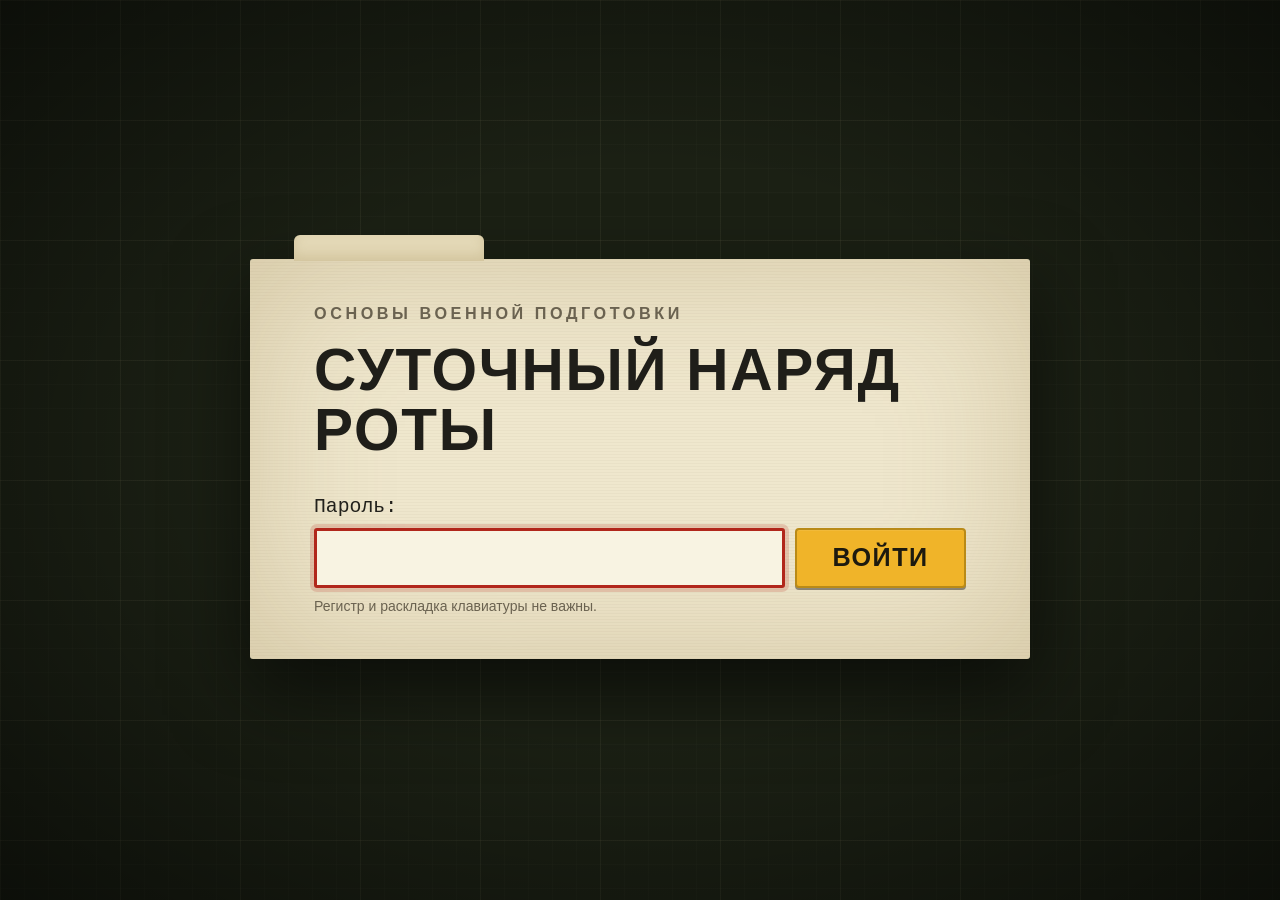
<file: index.html>
<!doctype html>
<html lang="ru">
<head>
  <meta charset="utf-8">
  <meta name="viewport" content="width=device-width, initial-scale=1">
  <title>Суточный наряд роты</title>
  <link rel="icon" href="data:image/svg+xml,%3Csvg xmlns='http://www.w3.org/2000/svg' viewBox='0 0 64 64'%3E%3Crect width='64' height='64' rx='8' fill='%232f3822'/%3E%3Crect x='12' y='16' width='40' height='14' rx='2' fill='%23c0392b'/%3E%3Crect x='12' y='36' width='40' height='6' rx='2' fill='%23f0b429'/%3E%3Crect x='12' y='46' width='40' height='6' rx='2' fill='%23f0b429'/%3E%3C/svg%3E">
  <link rel="stylesheet" href="css/style.css">
</head>
<body>
  <div id="app"></div>
  <div id="toast" class="toast" hidden></div>
  <noscript>Для игры нужен включённый JavaScript.</noscript>
  <script src="js/data.js"></script>
  <script src="js/sound.js"></script>
  <script src="js/app.js"></script>
</body>
</html>
</file>
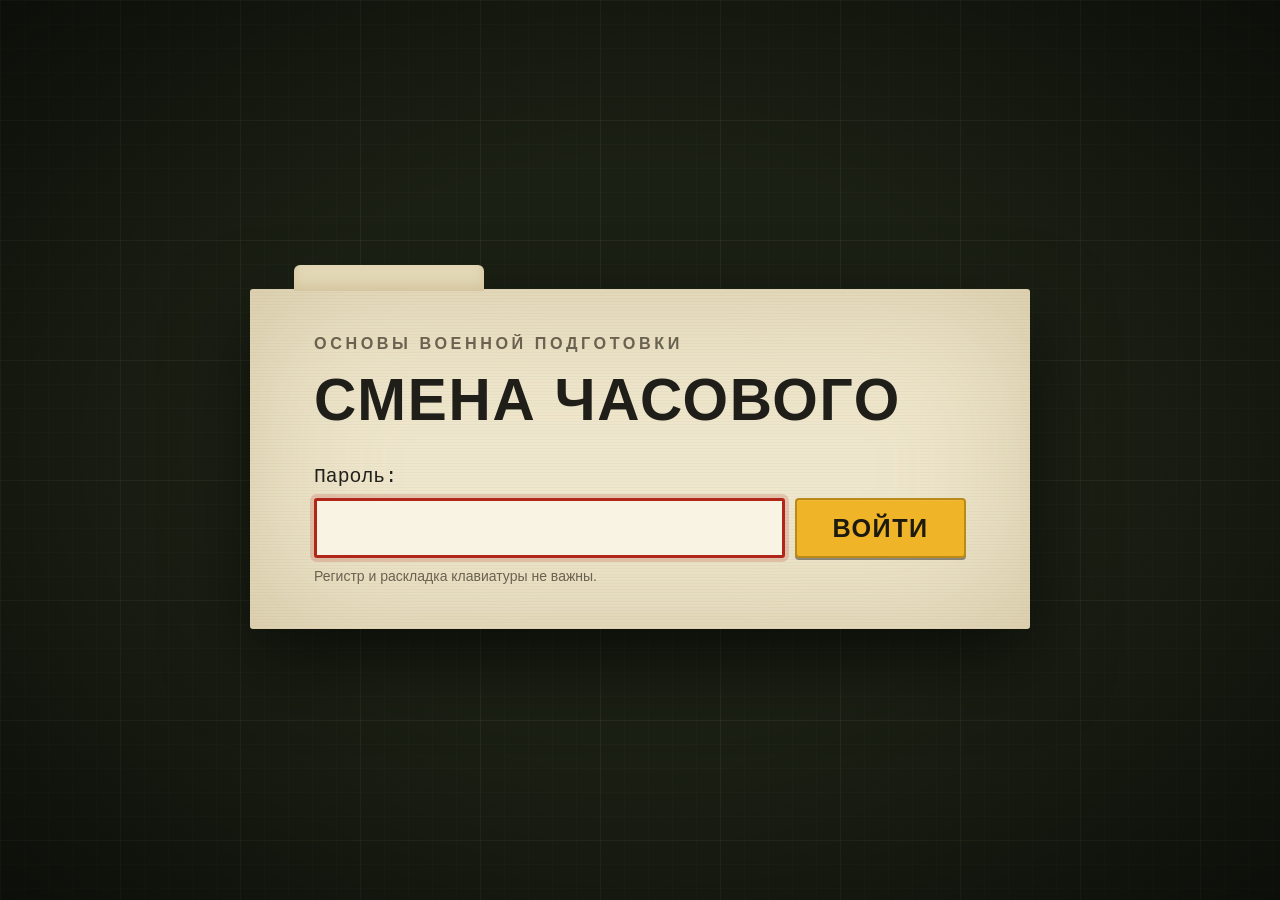
<file: karaul/index.html>
<!doctype html>
<html lang="ru">
<head>
  <meta charset="utf-8">
  <meta name="viewport" content="width=device-width, initial-scale=1">
  <title>Смена часового</title>
  <link rel="icon" href="data:image/svg+xml,%3Csvg xmlns='http://www.w3.org/2000/svg' viewBox='0 0 64 64'%3E%3Crect width='64' height='64' rx='8' fill='%232f3822'/%3E%3Cpath d='M20 52V22l12-10 12 10v30z' fill='%23f0b429'/%3E%3Crect x='14' y='50' width='36' height='6' rx='2' fill='%23c0392b'/%3E%3C/svg%3E">
  <link rel="stylesheet" href="../css/style.css">
</head>
<body>
  <div id="app"></div>
  <div id="toast" class="toast" hidden></div>
  <noscript>Для игры нужен включённый JavaScript.</noscript>
  <script src="data.js"></script>
  <script src="../js/sound.js"></script>
  <script src="../js/app.js"></script>
</body>
</html>
</file>
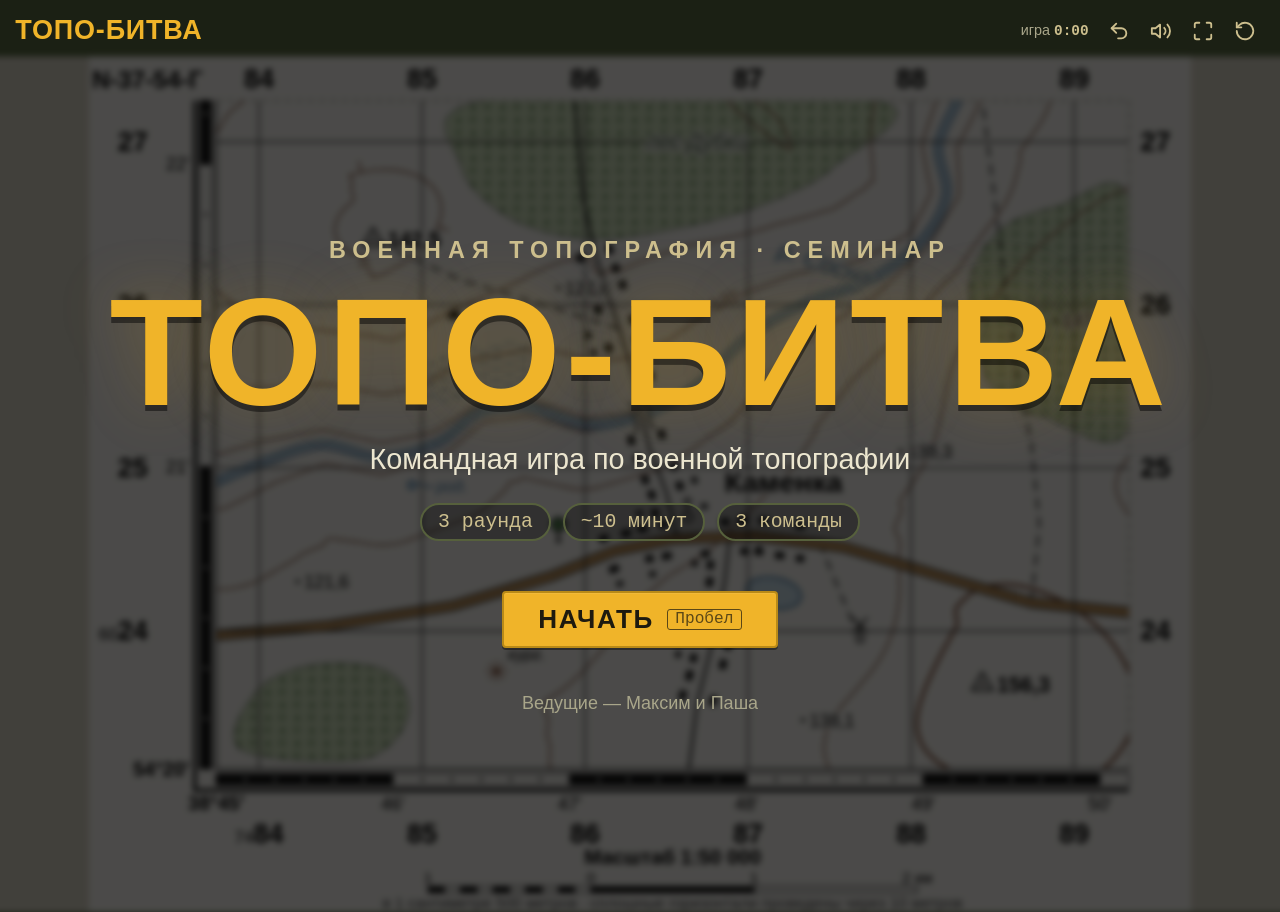
<file: topo-bitva/index.html>
<!doctype html>
<html lang="ru">
<head>
  <meta charset="utf-8">
  <meta name="viewport" content="width=device-width, initial-scale=1">
  <title>Топо-Битва</title>
  <link rel="icon" href="data:image/svg+xml,%3Csvg xmlns='http://www.w3.org/2000/svg' viewBox='0 0 64 64'%3E%3Crect width='64' height='64' rx='8' fill='%23fbf8ef'/%3E%3Cpath d='M0 22H64M0 42H64M22 0V64M42 0V64' stroke='%23151515' stroke-width='2'/%3E%3Cpath d='M8 54C14 36 30 30 56 12' stroke='%232b7cc0' stroke-width='5' fill='none'/%3E%3Cpath d='M32 18L46 32L32 46L18 32Z' fill='%23d7263d' stroke='%23fff' stroke-width='3'/%3E%3C/svg%3E">
  <link rel="stylesheet" href="css/style.css">
</head>
<body>
  <div id="app" class="app"></div>
  <noscript>Для игры нужен включённый JavaScript.</noscript>
  <script src="js/data.js"></script>
  <script src="js/sound.js"></script>
  <script src="js/map.js"></script>
  <script src="js/app.js"></script>
</body>
</html>
</file>
<file: css/style.css>
/* ============================================================
   Игра «Суточный наряд роты»
   Штабной планшет: оливковое поле, бумажные документы, штампы.
   Шрифты системные (Bahnschrift, Consolas) — работает без интернета.
   ============================================================ */

:root {
  --bg: #1b2014;
  --panel: #2f3822;
  --panel-hi: #3a4429;
  --line: #56603c;
  --sand: #cdbf8e;
  --text: #ece6cf;
  --muted: #a9a68a;
  --amber: #f0b429;
  --amber-hi: #ffcf5c;
  --amber-ink: #1d1a0f;
  --red: #c0392b;
  --red-ink: #b1261b;
  --green: #5c9e3f;
  --green-hi: #6cbf4a;
  --naryad: #7bc95a;
  --naryad-bg: rgba(108, 191, 74, .16);
  --check: #f0955a;
  --check-bg: rgba(240, 149, 90, .16);
  --paper: #efe7cd;
  --paper-2: #e3d8b6;
  --ink: #22211c;
  --ink-soft: #5a5445;
  --font-head: "Bahnschrift", "Arial Narrow", "Roboto Condensed", "Segoe UI", Arial, sans-serif;
  --font-type: Consolas, "Courier New", monospace;
  --font-body: "Segoe UI", Arial, sans-serif;
  color-scheme: dark;
}

*, *::before, *::after { box-sizing: border-box; }

html, body { height: 100%; margin: 0; }

body {
  background-color: var(--bg);
  background-image:
    radial-gradient(ellipse at center, rgba(0, 0, 0, 0) 45%, rgba(0, 0, 0, .55) 100%),
    linear-gradient(rgba(205, 191, 142, .055) 1px, transparent 1px),
    linear-gradient(90deg, rgba(205, 191, 142, .055) 1px, transparent 1px),
    linear-gradient(rgba(205, 191, 142, .025) 1px, transparent 1px),
    linear-gradient(90deg, rgba(205, 191, 142, .025) 1px, transparent 1px);
  background-size: 100% 100%, 120px 120px, 120px 120px, 24px 24px, 24px 24px;
  color: var(--text);
  font-family: var(--font-body);
  overflow: hidden;
  user-select: none;
  -webkit-user-select: none;
}

[hidden] { display: none !important; }

button { font: inherit; color: inherit; }

input { user-select: text; -webkit-user-select: text; }

.head {
  font-family: var(--font-head);
  font-weight: 700;
  font-stretch: condensed;
  font-variation-settings: "wdth" 75;
  text-transform: uppercase;
  letter-spacing: .03em;
}

/* «Трафарет»: горизонтальная перемычка через цифры */
.stencil {
  -webkit-mask-image: linear-gradient(180deg, #000 0 46%, transparent 46% 52%, #000 52% 100%);
  mask-image: linear-gradient(180deg, #000 0 46%, transparent 46% 52%, #000 52% 100%);
}

.enter { animation: fade-in .3s ease-out; }

/* ---------- Кнопки ---------- */

.btn {
  display: inline-flex;
  align-items: center;
  gap: .5em;
  font-family: var(--font-head);
  font-weight: 700;
  font-stretch: condensed;
  font-variation-settings: "wdth" 75;
  text-transform: uppercase;
  letter-spacing: .06em;
  font-size: clamp(15px, 2vh, 20px);
  background: var(--panel-hi);
  color: var(--text);
  border: 2px solid var(--line);
  border-radius: 4px;
  padding: .5em 1.05em;
  cursor: pointer;
  box-shadow: inset 0 1px 0 rgba(255, 255, 255, .08), 0 2px 0 rgba(0, 0, 0, .4);
  transition: background .15s, border-color .15s, transform .05s;
}
.btn:hover { background: #46512f; border-color: var(--sand); }
.btn:active { transform: translateY(1px); }
.btn:focus-visible { outline: 3px solid var(--amber); outline-offset: 2px; }

.btn-primary { background: var(--amber); color: var(--amber-ink); border-color: #b98a17; }
.btn-primary:hover { background: var(--amber-hi); border-color: #d19d1f; }
.btn-red { background: var(--red); color: #fff; border-color: #8e2a20; }
.btn-red:hover { background: #d9463b; border-color: #a33226; }
.btn-ghost { background: transparent; box-shadow: none; }
.btn-big { font-size: clamp(18px, 2.8vh, 30px); padding: .45em 1.4em; }

.kbd {
  display: inline-block;
  font-family: var(--font-type);
  font-weight: 400;
  font-size: .72em;
  text-transform: none;
  letter-spacing: 0;
  padding: .05em .45em;
  border: 1px solid currentColor;
  border-radius: 3px;
  opacity: .7;
}

.icon-btn {
  width: 40px;
  height: 40px;
  display: grid;
  place-items: center;
  padding: 0;
  background: transparent;
  border: 2px solid transparent;
  border-radius: 4px;
  color: var(--sand);
  cursor: pointer;
}
.icon-btn:hover { border-color: var(--line); color: var(--amber); }
.icon-btn svg { width: 22px; height: 22px; fill: none; stroke: currentColor; stroke-width: 2; stroke-linecap: round; stroke-linejoin: round; }

/* ---------- Документы на бумаге ---------- */

.screen {
  height: 100vh;
  overflow: auto;
  display: flex;
  padding: 6vh 4vw 4vh;
}
.screen > * { margin: auto; }

.dossier {
  position: relative;
  width: min(1100px, 100%);
  background-color: var(--paper);
  background-image: repeating-linear-gradient(0deg, rgba(60, 40, 0, .03) 0 1px, transparent 1px 3px);
  color: var(--ink);
  border-radius: 3px;
  padding: clamp(24px, 5vh, 56px) clamp(24px, 5vw, 72px);
  box-shadow: 0 30px 80px rgba(0, 0, 0, .6), inset 0 0 140px rgba(140, 110, 50, .28);
}
.dossier::before {
  content: "";
  position: absolute;
  top: -24px;
  left: 44px;
  width: 190px;
  height: 26px;
  background: var(--paper-2);
  border-radius: 6px 6px 0 0;
  box-shadow: inset 0 -6px 12px rgba(140, 110, 50, .18);
}
.dossier.shake { animation: shake .45s; }

.kicker {
  font-family: var(--font-head);
  font-weight: 700;
  text-transform: uppercase;
  letter-spacing: .22em;
  color: #6a6250;
  font-size: clamp(13px, 1.8vh, 18px);
}

.title {
  font-size: clamp(34px, 6.5vh, 76px);
  line-height: 1.02;
  margin: .3em 0 .15em;
  color: #1f1e19;
}

.subtitle {
  font-size: clamp(20px, 3.4vh, 38px);
  color: var(--red-ink);
  letter-spacing: .16em;
}

.lead { font-family: var(--font-type); font-size: clamp(17px, 2.6vh, 28px); line-height: 1.4; color: #3a372d; margin: 1.5vh 0 0; }

.stamp {
  display: inline-block;
  font-family: var(--font-head);
  font-weight: 700;
  text-transform: uppercase;
  letter-spacing: .14em;
  color: var(--red-ink);
  border: 4px double currentColor;
  border-radius: 4px;
  padding: .12em .55em;
  transform: rotate(-7deg);
  opacity: .9;
}
.stamp-corner { position: absolute; top: 34px; right: 30px; font-size: clamp(12px, 1.8vh, 18px); max-width: 16em; text-align: center; }
.stamp-small { font-size: clamp(12px, 1.6vh, 16px); border-width: 3px; }

.doc-head { display: flex; justify-content: space-between; align-items: center; gap: 16px; }
.doc-actions { display: flex; justify-content: flex-end; align-items: center; gap: 12px; margin-top: 4vh; flex-wrap: wrap; }

/* ---------- Пароль и титул ---------- */

.dossier-gate { width: min(780px, 100%); }
.gate-form { margin-top: 4vh; }
.gate-label { display: block; font-family: var(--font-type); font-size: clamp(16px, 2.2vh, 22px); margin-bottom: 10px; }
.gate-row { display: flex; gap: 10px; }
.gate-input {
  flex: 1;
  min-width: 0;
  font-family: var(--font-type);
  font-size: clamp(20px, 3vh, 30px);
  letter-spacing: .1em;
  padding: .45em .7em;
  background: #f8f3e2;
  color: var(--ink);
  border: 3px solid #2b2a23;
  border-radius: 3px;
  outline: none;
}
.gate-input:focus { border-color: var(--red-ink); box-shadow: 0 0 0 4px rgba(177, 38, 27, .18); }
.gate-hint { margin-top: 10px; font-size: 14px; color: #6a6250; }
.gate-error { margin-top: 14px; color: var(--red-ink); font-size: clamp(20px, 3vh, 30px); letter-spacing: .2em; }

.dossier-title .title { font-size: clamp(44px, 9vh, 104px); margin-top: .5em; }
.topics {
  list-style: none;
  margin: 4vh 0 0;
  padding: 2.4vh 0 0;
  border-top: 2px solid rgba(34, 33, 28, .6);
  display: grid;
  gap: 1.2vh;
}
.topics li {
  font-family: var(--font-type);
  font-size: clamp(17px, 2.7vh, 30px);
  padding-left: 1.4em;
  position: relative;
}
.topics li::before { content: "■"; position: absolute; left: 0; color: var(--red-ink); font-size: .7em; top: .25em; }

/* ---------- Правила ---------- */

.rules {
  list-style: none;
  margin: 2.6vh 0 0;
  padding: 0;
  display: grid;
  gap: 1.5vh;
  counter-reset: rule;
}
.rules li {
  counter-increment: rule;
  position: relative;
  padding-left: 2.5em;
  font-family: var(--font-type);
  font-size: clamp(16px, 2.6vh, 29px);
  line-height: 1.3;
}
.rules li::before {
  content: counter(rule);
  position: absolute;
  left: 0;
  top: -.08em;
  width: 1.75em;
  height: 1.75em;
  display: grid;
  place-items: center;
  background: var(--panel);
  color: var(--amber);
  font-family: var(--font-head);
  font-weight: 700;
  font-size: .9em;
  border-radius: 3px;
}

.grades {
  display: flex;
  flex-wrap: wrap;
  gap: 2vh 3vw;
  margin-top: 3.4vh;
  padding-top: 2.4vh;
  border-top: 2px dashed rgba(34, 33, 28, .35);
}
.grade { display: flex; flex-direction: column; align-items: flex-start; gap: 10px; }
.grade .stamp { transform: rotate(-3deg); }
.grade-cond { font-family: var(--font-type); font-size: clamp(14px, 2vh, 20px); color: var(--ink-soft); padding-left: 6px; }

/* ---------- Кто есть кто ---------- */

.screen-scheme { padding-top: 3vh; padding-bottom: 3vh; }
.scheme { width: min(1240px, 100%); }
.scheme .doc-actions { margin-top: 2.4vh; }
.scheme-head { text-align: center; margin-bottom: 2vh; }
.scheme-head .kicker { color: var(--muted); }
.scheme-title { font-size: clamp(24px, 4.4vh, 52px); color: var(--text); margin-top: .2em; }

.scheme-flow { display: flex; flex-direction: column; align-items: center; }

.node {
  background: var(--paper);
  color: var(--ink);
  border-radius: 3px;
  padding: 1.1vh 1.6vw 1.2vh;
  box-shadow: 0 12px 30px rgba(0, 0, 0, .45), inset 0 0 60px rgba(140, 110, 50, .22);
  text-align: center;
  width: min(940px, 100%);
  opacity: 0;
  transform: translateY(14px);
  transition: opacity .45s, transform .45s;
}
.node.is-visible { opacity: 1; transform: none; }
.node-role { font-size: clamp(20px, 3.2vh, 38px); color: #1f1e19; }
.node-note { font-family: var(--font-type); font-size: clamp(13px, 2vh, 23px); line-height: 1.25; margin-top: .3vh; }
.node-norm { font-family: var(--font-head); font-weight: 700; text-transform: uppercase; letter-spacing: .12em; font-size: clamp(11px, 1.5vh, 15px); color: var(--red-ink); margin-top: .5vh; }
.node-top { border-top: 8px solid var(--amber); }

.scheme-caption {
  margin: 1.4vh 0 0;
  padding: .2em 1em;
  font-family: var(--font-head);
  font-weight: 700;
  text-transform: uppercase;
  letter-spacing: .16em;
  font-size: clamp(13px, 1.9vh, 20px);
  color: var(--amber);
  border: 2px dashed rgba(240, 180, 41, .5);
  border-radius: 4px;
  opacity: 0;
  transition: opacity .45s;
}
.scheme-caption.is-visible { opacity: 1; }

.arrow {
  width: 4px;
  height: 2.2vh;
  background: var(--sand);
  position: relative;
  margin: .8vh 0 1.8vh;
  opacity: 0;
  transition: opacity .45s;
}
.arrow::after {
  content: "";
  position: absolute;
  left: 50%;
  bottom: -12px;
  transform: translateX(-50%);
  border: 9px solid transparent;
  border-top: 12px solid var(--sand);
}
.arrow.is-visible { opacity: 1; }

.node-group { display: flex; flex-direction: column; align-items: center; width: 100%; }
.node-children {
  display: grid;
  grid-template-columns: repeat(2, minmax(0, 1fr));
  gap: 1.4vw;
  width: min(1100px, 100%);
  margin-top: 1.4vh;
  padding-top: 1.4vh;
  border-top: 3px solid rgba(205, 191, 142, .45);
}
.node-child { width: 100%; background: var(--paper-2); }
.node-child .node-role { font-size: clamp(18px, 2.9vh, 32px); }

/* ---------- Верхняя панель ---------- */

.layout-board, .layout-general { height: 100vh; display: flex; flex-direction: column; }

.topbar {
  flex: none;
  display: flex;
  align-items: center;
  justify-content: space-between;
  gap: 16px;
  padding: 7px 16px;
  background: rgba(0, 0, 0, .28);
  border-bottom: 2px solid rgba(205, 191, 142, .12);
}
.topbar-general { background: rgba(80, 10, 5, .45); border-bottom-color: rgba(192, 57, 43, .35); }
.brand { display: flex; align-items: center; gap: 12px; min-width: 0; }
.brand-mark { width: 26px; height: 18px; background: var(--red); border-radius: 2px; box-shadow: 0 8px 0 -3px var(--amber); flex: none; }
.brand-name { font-size: 22px; color: var(--amber); letter-spacing: .08em; white-space: nowrap; }
.top-pool { display: flex; align-items: baseline; gap: 10px; }
.top-pool-label { font-family: var(--font-head); font-weight: 700; text-transform: uppercase; letter-spacing: .16em; color: var(--muted); font-size: 15px; }
.top-pool-value { font-size: 30px; color: var(--amber); font-variant-numeric: tabular-nums; }
.topbar-right { display: flex; align-items: center; gap: 4px; flex: none; }
.clock { font-size: 20px; color: var(--sand); min-width: 64px; text-align: right; padding-right: 8px; font-variant-numeric: tabular-nums; }

/* ---------- Поле карточек ---------- */

.board-main { flex: 1; min-height: 0; display: flex; gap: 16px; padding: 14px 16px 16px; }
.board { flex: 1; min-width: 0; }
.board-grid {
  height: 100%;
  display: grid;
  grid-template-columns: repeat(3, minmax(0, 1fr));
  grid-template-rows: repeat(3, minmax(0, 1fr));
  gap: 12px;
}

.cell {
  position: relative;
  display: flex;
  flex-direction: column;
  align-items: center;
  justify-content: center;
  gap: .6vh;
  padding: 10px 14px;
  text-align: center;
  background: linear-gradient(180deg, #3b4629, #2c351f);
  border: 2px solid #4b5534;
  border-radius: 4px;
  box-shadow: inset 0 0 0 1px rgba(0, 0, 0, .4), inset 0 2px 0 rgba(255, 255, 255, .06), 0 4px 10px rgba(0, 0, 0, .35);
  cursor: pointer;
  overflow: hidden;
  transition: border-color .15s, background .15s, transform .08s;
}
.cell::before, .cell::after {
  content: "";
  position: absolute;
  top: 8px;
  width: 7px;
  height: 7px;
  border-radius: 50%;
  background: radial-gradient(circle at 35% 35%, #8c8f6a, #3a3f2a);
}
.cell::before { left: 8px; }
.cell::after { right: 8px; }
.cell:hover:not(:disabled) { border-color: var(--amber); background: linear-gradient(180deg, #46532f, #343f24); }
.cell:active:not(:disabled) { transform: scale(.98); }
.cell:focus-visible { outline: 3px solid var(--amber); outline-offset: 2px; }
.cell-num { font-size: clamp(34px, 7.5vh, 88px); line-height: .9; color: var(--amber); text-shadow: 0 2px 0 rgba(0, 0, 0, .35); }
.cell-title { font-size: clamp(16px, 2.8vh, 32px); color: #f3ecd2; line-height: 1.05; }
.cell-tag { font-family: var(--font-type); font-size: clamp(12px, 1.7vh, 18px); color: var(--muted); }

.cell.is-done {
  cursor: default;
  background: rgba(0, 0, 0, .16);
  border: 2px dashed rgba(205, 191, 142, .16);
  box-shadow: none;
}
.cell.is-done::before, .cell.is-done::after { display: none; }
.cell.is-done .cell-num, .cell.is-done .cell-title, .cell.is-done .cell-tag { opacity: .35; }
.cell-result {
  position: absolute;
  top: 50%;
  left: 50%;
  transform: translate(-50%, -50%) rotate(-9deg);
  font-size: clamp(14px, 2.4vh, 26px);
  white-space: nowrap;
  background: rgba(20, 24, 14, .7);
  animation: stamp-in .35s ease-out;
}
.by-naryad .cell-result { color: var(--naryad); }
.by-check .cell-result { color: var(--check); }
.by-none .cell-result { color: #ff6b5b; }
.cell-packet {
  position: absolute;
  top: 6px;
  left: 50%;
  transform: translateX(-50%);
  font-size: 12px;
  letter-spacing: .14em;
  color: var(--amber-ink);
  background: var(--amber);
  padding: 1px 8px;
  border-radius: 3px;
}

.side {
  flex: none;
  width: clamp(250px, 24vw, 400px);
  display: flex;
  flex-direction: column;
  gap: 12px;
  min-height: 0;
}
.pool {
  background: linear-gradient(180deg, #333c25, #283019);
  border: 2px solid var(--line);
  border-radius: 4px;
  padding: 1.6vh 16px 1.8vh;
  text-align: center;
}
.pool-label { color: var(--muted); letter-spacing: .2em; font-size: clamp(14px, 1.9vh, 19px); }
.pool-value { font-size: clamp(64px, 13vh, 150px); line-height: 1; color: var(--amber); font-variant-numeric: tabular-nums; margin: .6vh 0 .8vh; }
.pool-split { display: flex; justify-content: center; flex-wrap: wrap; gap: 4px 16px; font-size: clamp(14px, 1.9vh, 19px); color: var(--text); }
.dot { display: inline-block; width: .7em; height: .7em; border-radius: 50%; margin-right: .4em; vertical-align: .02em; }
.dot-naryad { background: var(--naryad); }
.dot-check { background: var(--check); }

.bump { animation: bump .7s ease-out; }
.drop { animation: drop .7s ease-out; }

.book {
  flex: 1;
  min-height: 0;
  overflow: auto;
  background-color: var(--paper);
  color: var(--ink);
  border-radius: 3px;
  padding: 1.4vh 16px;
  box-shadow: inset 0 0 60px rgba(140, 110, 50, .24);
}
.book-head { font-size: clamp(15px, 2.1vh, 22px); letter-spacing: .1em; border-bottom: 2px solid rgba(34, 33, 28, .7); padding-bottom: 6px; display: flex; justify-content: space-between; }
.book-head b { color: var(--red-ink); }
.book-list { margin: 1vh 0 0; padding-left: 1.4em; font-family: var(--font-type); font-size: clamp(13px, 1.8vh, 18px); line-height: 1.3; display: grid; gap: .8vh; }
.book-list li::marker { color: var(--red-ink); font-weight: 700; }
.book-empty { font-family: var(--font-type); color: var(--ink-soft); margin: 1.2vh 0 0; font-size: clamp(13px, 1.8vh, 18px); }

.side-hint { text-align: center; color: var(--sand); font-size: clamp(14px, 1.9vh, 19px); }
.btn-general { justify-content: center; font-size: clamp(16px, 2.3vh, 24px); padding: .6em 1em; }
.btn-general.is-ready { background: var(--red); color: #fff; border-color: #8e2a20; animation: pulse-red 1.4s ease-in-out infinite; }

/* ---------- Окно задания ---------- */

.overlay {
  position: fixed;
  inset: 0;
  z-index: 20;
  display: flex;
  overflow: auto;
  padding: 3vh 4vw;
  background: rgba(12, 14, 9, .95);
  backdrop-filter: blur(4px);
}
.overlay.enter { animation: fade-in .25s ease-out; }

.task {
  width: min(1400px, 100%);
  margin: auto;
  display: flex;
  flex-direction: column;
  gap: 1.8vh;
}

.task-top { display: flex; align-items: center; gap: 12px 14px; flex-wrap: wrap; }
.task-num { font-size: clamp(16px, 2.3vh, 26px); color: var(--muted); letter-spacing: .12em; }
.task-title { font-size: clamp(22px, 3.4vh, 40px); color: var(--amber); letter-spacing: .06em; }
.chip {
  font-family: var(--font-type);
  font-size: clamp(13px, 1.8vh, 19px);
  color: var(--sand);
  border: 1px solid var(--line);
  border-radius: 3px;
  padding: .15em .6em;
}
.chip.head { font-family: var(--font-head); }
.chip-x2 { color: var(--amber-ink); background: var(--amber); border-color: var(--amber); letter-spacing: .08em; }
.timer {
  font-size: clamp(26px, 4.4vh, 50px);
  color: #fff;
  background: var(--red);
  padding: 0 .4em;
  border-radius: 4px;
  font-variant-numeric: tabular-nums;
}
.timer.is-low { animation: pulse-red .6s ease-in-out infinite; }

.side-now {
  margin-left: auto;
  font-size: clamp(18px, 2.8vh, 32px);
  letter-spacing: .06em;
  padding: .15em .6em;
  border-radius: 4px;
  border: 2px solid currentColor;
}
.side-naryad { color: var(--naryad); background: var(--naryad-bg); }
.side-check { color: var(--check); background: var(--check-bg); }
.side-none { color: #ff6b5b; background: rgba(255, 107, 91, .12); }
.side-general { color: #ff8a70; background: rgba(192, 57, 43, .18); }

.report {
  position: relative;
  background-color: var(--paper);
  background-image: repeating-linear-gradient(0deg, rgba(60, 40, 0, .03) 0 1px, transparent 1px 3px);
  color: var(--ink);
  border-radius: 3px;
  padding: clamp(14px, 2.6vh, 32px) clamp(20px, 3vw, 44px);
  box-shadow: 0 20px 50px rgba(0, 0, 0, .5), inset 0 0 90px rgba(140, 110, 50, .24);
}
.report-q { font-family: var(--font-type); font-weight: 700; font-size: clamp(21px, 3.5vh, 44px); line-height: 1.26; }
.task.is-done .report-q { font-size: clamp(17px, 2.5vh, 30px); }
.check-msg {
  margin-top: 1.4vh;
  padding: .35em .7em;
  display: inline-block;
  background: var(--check);
  color: #2a1406;
  font-size: clamp(16px, 2.5vh, 28px);
  letter-spacing: .05em;
  border-radius: 3px;
  animation: pulse 1.6s ease-in-out infinite;
}
.task-general .check-msg { background: var(--amber); color: var(--amber-ink); }

.task-actions { display: flex; justify-content: flex-end; align-items: center; gap: 12px; flex-wrap: wrap; }

/* ---------- Вопрос с вариантами ---------- */

.options { display: grid; grid-template-columns: repeat(2, minmax(0, 1fr)); gap: 12px; }
.opt {
  position: relative;
  display: flex;
  align-items: center;
  gap: 16px;
  min-height: clamp(62px, 11vh, 124px);
  padding: clamp(10px, 1.7vh, 20px) 18px;
  text-align: left;
  font-size: clamp(17px, 2.7vh, 32px);
  line-height: 1.22;
  color: #f3ecd2;
  background: linear-gradient(180deg, #3a4429, #2c341f);
  border: 2px solid var(--line);
  border-radius: 4px;
  cursor: pointer;
  overflow: hidden;
  transition: border-color .15s, background .15s, opacity .2s;
}
.opt:hover:not(:disabled) { border-color: var(--amber); background: linear-gradient(180deg, #46532f, #343f24); }
.opt:disabled { cursor: default; }
.opt-letter {
  flex: none;
  width: 1.7em;
  height: 1.7em;
  display: grid;
  place-items: center;
  background: var(--amber);
  color: var(--amber-ink);
  border-radius: 3px;
  font-size: 1.05em;
}
.opt-text { flex: 1; min-width: 0; }
.opt-by {
  position: absolute;
  top: 6px;
  right: 8px;
  font-size: 13px;
  letter-spacing: .12em;
  color: #ffb3a8;
}
.opt.is-wrong { background: rgba(120, 25, 18, .5); border-color: #a33226; color: #e8cfc9; text-decoration: line-through; text-decoration-color: rgba(255, 120, 100, .7); }
.opt.is-wrong .opt-letter { background: #a33226; color: #fff; }
.opt.is-correct { background: linear-gradient(180deg, #3f7a2a, #2f5e1f); border-color: var(--green-hi); color: #fff; animation: flash .6s ease-out; }
.opt.is-correct .opt-letter { background: var(--green-hi); color: #0d1c06; }
.opt.is-dim { opacity: .38; }
.opt.is-hidden { opacity: .15; border-style: dashed; }

/* ---------- Список: правда/байка, блиц ---------- */

.lrows { display: grid; gap: 8px; }
.lrow {
  display: flex;
  align-items: center;
  gap: 16px;
  padding: clamp(8px, 1.3vh, 14px) 14px;
  background: linear-gradient(180deg, #333c25, #283019);
  border: 2px solid var(--line);
  border-radius: 4px;
}
.lrow-num {
  flex: none;
  width: 1.6em;
  height: 1.6em;
  display: grid;
  place-items: center;
  background: var(--panel-hi);
  color: var(--amber);
  border-radius: 3px;
  font-size: clamp(18px, 2.6vh, 28px);
}
.lrow-main { flex: 1; min-width: 0; }
.lrow-text { font-size: clamp(17px, 2.7vh, 31px); line-height: 1.2; color: #f3ecd2; }
.lrow-note { margin-top: .5vh; font-family: var(--font-type); font-size: clamp(14px, 2.1vh, 22px); color: var(--sand); line-height: 1.3; }
.lrow-btns { flex: none; display: flex; gap: 8px; }
.lbtn {
  font-family: var(--font-head);
  font-weight: 700;
  font-stretch: condensed;
  text-transform: uppercase;
  letter-spacing: .04em;
  font-size: clamp(15px, 2.3vh, 26px);
  padding: .35em .8em;
  min-width: 6.5em;
  background: rgba(0, 0, 0, .25);
  color: var(--sand);
  border: 2px solid var(--line);
  border-radius: 4px;
  cursor: pointer;
}
.task-list .lbtn { min-width: 5.5em; }
.lbtn:hover:not(:disabled) { border-color: var(--amber); color: var(--amber); }
.lbtn.is-on { background: var(--amber); color: var(--amber-ink); border-color: var(--amber); }
.lbtn:disabled { cursor: default; opacity: .45; }
.lbtn:disabled.is-on { opacity: 1; }
.lrow.is-right { border-color: var(--green-hi); }
.lrow.is-wrong { border-color: #c0392b; background: linear-gradient(180deg, #4a2a1f, #3a2016); }
.lrow.is-wrong .lbtn.is-on { background: #a33226; color: #fff; border-color: #a33226; text-decoration: line-through; }
.lrow .lbtn.is-correct { opacity: 1; border-color: var(--green-hi); color: var(--green-hi); }
.lrow.is-right .lbtn.is-on { background: var(--green-hi); border-color: var(--green-hi); color: #0d1c06; }

/* ---------- Порядок ---------- */

.order-cols { display: grid; grid-template-columns: minmax(0, 1.1fr) minmax(0, 1fr); gap: 18px; align-items: start; }
.col-head { color: var(--sand); letter-spacing: .12em; font-size: clamp(15px, 2.1vh, 22px); margin-bottom: 1vh; }
.col-sub { font-family: var(--font-type); font-weight: 400; text-transform: none; letter-spacing: 0; color: var(--muted); font-size: .8em; margin-left: .6em; }
.slots, .order-list { list-style: none; margin: 0; padding: 0; display: grid; gap: 8px; }
.slot { min-height: clamp(46px, 7.6vh, 84px); display: flex; }
.slot.is-empty {
  align-items: center;
  gap: 14px;
  padding: 0 14px;
  border: 2px dashed rgba(205, 191, 142, .28);
  border-radius: 4px;
  color: var(--muted);
}
.slot-hint { font-size: 24px; }
.slot.is-next { border-color: rgba(240, 180, 41, .7); color: var(--amber); }
.slot.is-next .slot-hint { font-family: var(--font-type); font-size: clamp(13px, 1.8vh, 18px); }
.slot-btn {
  flex: 1;
  display: flex;
  align-items: center;
  gap: 14px;
  padding: 8px 14px;
  text-align: left;
  background: var(--paper);
  color: var(--ink);
  border: 2px solid var(--paper-2);
  border-radius: 4px;
  cursor: pointer;
  animation: fade-in .2s ease-out;
}
.slot-btn:hover { border-color: var(--red-ink); }
.order-n {
  flex: none;
  width: 1.6em;
  height: 1.6em;
  display: grid;
  place-items: center;
  background: var(--panel);
  color: var(--amber);
  border-radius: 3px;
  font-size: clamp(16px, 2.4vh, 26px);
}
.order-text { flex: 1; min-width: 0; font-size: clamp(15px, 2.3vh, 26px); line-height: 1.2; }
.plates { display: grid; gap: 8px; }
.plate {
  text-align: left;
  padding: clamp(8px, 1.4vh, 16px) 14px;
  font-size: clamp(15px, 2.3vh, 26px);
  line-height: 1.2;
  color: #f3ecd2;
  background: linear-gradient(180deg, #3a4429, #2c341f);
  border: 2px solid var(--line);
  border-radius: 4px;
  cursor: pointer;
}
.plate:hover { border-color: var(--amber); }
.plates-empty { font-family: var(--font-type); color: var(--muted); font-size: clamp(14px, 2vh, 20px); padding: 1vh 0; }

.order-item {
  display: flex;
  align-items: center;
  gap: 14px;
  padding: 8px 14px;
  background: var(--paper);
  color: var(--ink);
  border-radius: 4px;
  border-left: 8px solid var(--green);
}
.order-item.is-wrong { border-left-color: var(--red); }
.order-norm { display: block; font-family: var(--font-head); font-weight: 700; text-transform: uppercase; letter-spacing: .1em; font-size: clamp(11px, 1.5vh, 15px); color: var(--red-ink); margin-top: 3px; }
.order-mark { flex: none; font-size: clamp(12px, 1.7vh, 17px); letter-spacing: .08em; color: var(--green); }
.order-item.is-wrong .order-mark { color: var(--red-ink); }

/* ---------- Найди нарушения ---------- */

.spot-text {
  background-color: var(--paper);
  background-image: repeating-linear-gradient(0deg, rgba(60, 40, 0, .03) 0 1px, transparent 1px 3px);
  color: var(--ink);
  border-radius: 3px;
  padding: clamp(14px, 2.6vh, 30px) clamp(20px, 3vw, 44px);
  box-shadow: inset 0 0 90px rgba(140, 110, 50, .24);
  font-family: var(--font-type);
  font-size: clamp(17px, 2.8vh, 32px);
  line-height: 1.75;
}
.frag {
  display: inline;
  padding: .06em .15em;
  margin: 0 -.05em;
  font-family: inherit;
  font-size: inherit;
  line-height: inherit;
  color: inherit;
  text-align: left;
  background: transparent;
  border: 0;
  border-radius: 3px;
  cursor: pointer;
  -webkit-box-decoration-break: clone;
  box-decoration-break: clone;
}
.frag:hover:not(:disabled) { background: rgba(240, 180, 41, .28); }
.frag:disabled { cursor: default; }
.frag.is-marked { background: rgba(192, 57, 43, .2); text-decoration: underline wavy var(--red-ink); text-underline-offset: .22em; text-decoration-thickness: 2px; }
.frag.is-found { background: rgba(92, 158, 63, .28); text-decoration: underline wavy var(--green); text-underline-offset: .22em; }
.frag.is-missed { background: rgba(240, 149, 90, .38); }
.frag.is-extra { text-decoration: line-through; text-decoration-color: var(--red-ink); }
.frag-n {
  display: inline-grid;
  place-items: center;
  min-width: 1.4em;
  height: 1.4em;
  margin-left: .2em;
  font-size: .62em;
  background: var(--panel);
  color: var(--amber);
  border-radius: 3px;
  vertical-align: .6em;
}
.spot-notes { list-style: none; margin: 0; padding: 0; display: grid; gap: 8px; }
.spot-notes li {
  display: flex;
  align-items: baseline;
  gap: 12px;
  font-size: clamp(15px, 2.2vh, 24px);
  line-height: 1.3;
  color: #f3ecd2;
}
.note-n { flex: none; min-width: 1.6em; text-align: center; background: var(--panel-hi); color: var(--amber); border-radius: 3px; }
.note-tag { flex: none; font-size: .8em; letter-spacing: .08em; padding: 0 .5em; border-radius: 3px; }
.tag-found { background: var(--green); color: #fff; }
.tag-missed { background: var(--check); color: #2a1406; }
.tag-extra { background: #a33226; color: #fff; }

/* ---------- Итог задания и разбор ---------- */

.result {
  display: flex;
  align-items: center;
  gap: 18px;
  padding: 1.2vh 18px;
  border-radius: 4px;
  border: 2px solid currentColor;
  animation: fade-in .3s ease-out;
}
.result-naryad { color: var(--naryad); background: var(--naryad-bg); }
.result-check { color: var(--check); background: var(--check-bg); }
.result-none { color: #ff8a70; background: rgba(192, 57, 43, .16); }
.result-points { font-size: clamp(34px, 6vh, 68px); line-height: 1; }
.result-text { font-size: clamp(18px, 2.8vh, 32px); letter-spacing: .04em; }
.result-none .stamp { color: #ff8a70; font-size: clamp(16px, 2.6vh, 28px); animation: stamp-in .35s ease-out; }
.result-none .result-text { font-family: var(--font-type); color: #f3ecd2; }

.explain {
  background: rgba(0, 0, 0, .28);
  border-left: 6px solid var(--amber);
  border-radius: 0;
  padding: 1.4vh 20px 1.6vh;
}
.explain-head { display: flex; justify-content: space-between; gap: 12px; flex-wrap: wrap; color: var(--amber); letter-spacing: .14em; font-size: clamp(14px, 2vh, 21px); }
.explain-norm { color: var(--sand); letter-spacing: .08em; }
.explain p { margin: .8vh 0 0; font-size: clamp(16px, 2.5vh, 28px); line-height: 1.35; color: #f3ecd2; }

/* ---------- Секретный пакет ---------- */

.packet-stage { display: flex; flex-direction: column; align-items: center; gap: 4vh; padding: 2vh 0; }
.envelope {
  position: relative;
  width: min(560px, 80vw);
  height: min(340px, 40vh);
  background: linear-gradient(180deg, #d9c89a, #c9b784);
  border-radius: 4px;
  box-shadow: 0 30px 70px rgba(0, 0, 0, .6), inset 0 0 60px rgba(120, 90, 30, .35);
  overflow: hidden;
  animation: env-in .5s ease-out;
}
.env-flap {
  position: absolute;
  inset: 0 0 45% 0;
  background: linear-gradient(180deg, #cbb883, #bba66f);
  clip-path: polygon(0 0, 100% 0, 50% 100%);
  transform-origin: top;
  transition: transform .8s ease-in;
}
.env-seal {
  position: absolute;
  left: 50%;
  top: 55%;
  transform: translate(-50%, -50%);
  width: 90px;
  height: 90px;
  display: grid;
  place-items: center;
  border-radius: 50%;
  background: radial-gradient(circle at 35% 35%, #d9463b, #8e2a20);
  color: #ffd9b0;
  font-size: 44px;
  box-shadow: 0 4px 12px rgba(0, 0, 0, .4);
  transition: transform .6s, opacity .6s;
}
.env-label {
  position: absolute;
  left: 0;
  right: 0;
  bottom: 22px;
  text-align: center;
  color: #6b1d15;
  font-size: clamp(20px, 3.4vh, 36px);
  letter-spacing: .24em;
}
.envelope.is-opening { animation: shake .45s 2; }
.envelope.is-opening .env-seal { transform: translate(-50%, -50%) scale(1.6); opacity: 0; }
.envelope.is-opening .env-flap { transform: rotateX(180deg); }
.dossier-packet { width: min(900px, 100%); animation: fade-in .35s ease-out; }
.dossier-packet .title { color: var(--red-ink); }

/* ---------- Генерал ---------- */

.layout-general { background: radial-gradient(ellipse at top, rgba(120, 20, 10, .35), transparent 70%); }
.general-main { flex: 1; min-height: 0; overflow: auto; display: flex; padding: 3vh 4vw; }
.general-main > * { margin: auto; }

.alarm { text-align: center; display: flex; flex-direction: column; align-items: center; gap: 3vh; }
.alarm-lamp {
  width: clamp(90px, 16vh, 170px);
  height: clamp(90px, 16vh, 170px);
  border-radius: 50%;
  background: radial-gradient(circle at 40% 35%, #ff7a6b, #c0392b 45%, #5a120b 100%);
  box-shadow: 0 0 60px 20px rgba(255, 60, 40, .55);
  animation: lamp 0.9s ease-in-out infinite;
}
.alarm-text { font-size: clamp(34px, 7.5vh, 88px); line-height: 1.05; color: #fff; max-width: 18em; text-shadow: 0 0 30px rgba(255, 60, 40, .6); }
.alarm-sub { font-size: clamp(26px, 5vh, 58px); color: var(--amber); letter-spacing: .08em; }
.alarm-actions { display: flex; gap: 14px; flex-wrap: wrap; justify-content: center; margin-top: 1vh; }
.layout-general.is-alarm { animation: alarm-bg 1.8s ease-in-out infinite; }

.dossier-book { width: min(1000px, 100%); }
.gbook { margin: 2vh 0 0; padding: 0; list-style: none; display: grid; gap: 1.2vh; }
.gbook li {
  display: flex;
  align-items: baseline;
  gap: 16px;
  font-family: var(--font-type);
  font-size: clamp(17px, 2.7vh, 30px);
  line-height: 1.25;
  padding-bottom: 1vh;
  border-bottom: 1px dashed rgba(34, 33, 28, .35);
}
.gbook-card { flex: none; font-family: var(--font-head); color: var(--red-ink); font-size: .75em; letter-spacing: .1em; }

.hints { display: flex; align-items: stretch; gap: 12px; flex-wrap: wrap; }
.hints-label { width: 100%; color: var(--muted); letter-spacing: .14em; font-size: clamp(13px, 1.8vh, 18px); }
.hint {
  flex: 1;
  min-width: 240px;
  display: grid;
  grid-template-columns: 1fr auto;
  gap: 2px 14px;
  align-items: center;
  text-align: left;
  padding: 10px 16px;
  background: rgba(0, 0, 0, .25);
  border: 2px dashed var(--amber);
  border-radius: 4px;
  cursor: pointer;
}
.hint:hover:not(:disabled) { background: rgba(240, 180, 41, .12); }
.hint-title { color: var(--amber); font-size: clamp(17px, 2.5vh, 26px); }
.hint-text { grid-column: 1; font-size: clamp(13px, 1.8vh, 18px); color: var(--sand); }
.hint-cost { grid-row: 1 / span 2; grid-column: 2; color: #fff; background: var(--red); padding: .15em .6em; border-radius: 3px; font-size: clamp(14px, 2vh, 20px); }
.hint.is-used { opacity: .4; border-style: solid; border-color: var(--line); }
.hint.is-used .hint-cost { background: var(--panel-hi); color: var(--muted); }

/* ---------- Итоги ---------- */

.dossier-final { width: min(1100px, 100%); }
.final-stamp { display: block; width: max-content; max-width: 100%; margin: 3vh auto 3vh; font-size: clamp(28px, 5.6vh, 66px); line-height: 1.1; border-width: 8px; padding: .1em .5em; transform: rotate(-4deg); animation: stamp-in .5s ease-out; text-align: center; }
.dossier-final .lead { text-align: center; }
.final-grid { display: grid; grid-template-columns: repeat(auto-fit, minmax(300px, 1fr)); gap: 3vh 4vw; margin-top: 3vh; }
.final-table { width: 100%; border-collapse: collapse; font-family: var(--font-type); font-size: clamp(16px, 2.4vh, 26px); }
.final-table td { padding: .45vh 0; border-bottom: 1px dashed rgba(34, 33, 28, .3); }
.final-table .num { text-align: right; font-size: 1.1em; }
.final-table .total td { border-bottom: 0; border-top: 3px solid var(--ink); padding-top: 1vh; font-weight: 700; font-size: 1.15em; }
.final-table .total .num { color: var(--red-ink); font-size: 1.6em; }
.final-book ol { margin: 0; padding-left: 1.4em; font-family: var(--font-type); font-size: clamp(14px, 2vh, 21px); line-height: 1.3; display: grid; gap: .8vh; }
.final-book .col-head { color: var(--red-ink); }

/* ---------- Окна поверх ---------- */

.modal {
  position: fixed;
  inset: 0;
  z-index: 40;
  display: flex;
  padding: 4vh 4vw;
  background: rgba(8, 10, 6, .8);
  overflow: auto;
}
.modal > * { margin: auto; }
.dossier-help { width: min(720px, 100%); animation: fade-in .2s ease-out; }
.keys { width: 100%; border-collapse: collapse; margin-top: 2vh; font-family: var(--font-type); font-size: clamp(15px, 2.1vh, 21px); }
.keys td { padding: .55vh 0; border-bottom: 1px dashed rgba(34, 33, 28, .25); }
.keys td:first-child { width: 7.5em; }
.keys .kbd { opacity: 1; font-size: .9em; }
.help-note { font-family: var(--font-type); font-size: clamp(14px, 1.9vh, 19px); color: var(--ink-soft); margin: 2vh 0 0; line-height: 1.4; }

.toast {
  position: fixed;
  left: 50%;
  bottom: 28px;
  z-index: 60;
  transform: translateX(-50%);
  padding: 10px 22px;
  font-family: var(--font-head);
  font-weight: 700;
  text-transform: uppercase;
  letter-spacing: .08em;
  font-size: clamp(15px, 2vh, 20px);
  color: var(--amber-ink);
  background: var(--amber);
  border-radius: 4px;
  box-shadow: 0 10px 30px rgba(0, 0, 0, .5);
  pointer-events: none;
}
.toast.is-shown { animation: toast 2.6s ease-out forwards; }

/* ---------- Анимации ---------- */

@keyframes fade-in { from { opacity: 0; transform: translateY(10px); } to { opacity: 1; transform: none; } }
@keyframes shake {
  0%, 100% { transform: translateX(0); }
  20% { transform: translateX(-10px); }
  40% { transform: translateX(9px); }
  60% { transform: translateX(-6px); }
  80% { transform: translateX(4px); }
}
@keyframes pulse { 0%, 100% { opacity: 1; } 50% { opacity: .72; } }
@keyframes pulse-red { 0%, 100% { box-shadow: 0 0 0 0 rgba(192, 57, 43, .6); } 50% { box-shadow: 0 0 0 8px rgba(192, 57, 43, 0); } }
@keyframes bump { 0% { transform: scale(1); } 30% { transform: scale(1.25); color: #fff; } 100% { transform: scale(1); } }
@keyframes drop { 0% { transform: scale(1); } 30% { transform: scale(.85); color: #ff6b5b; } 100% { transform: scale(1); } }
@keyframes flash { 0% { box-shadow: 0 0 0 0 rgba(108, 191, 74, .8); } 100% { box-shadow: 0 0 0 16px rgba(108, 191, 74, 0); } }
@keyframes stamp-in { 0% { opacity: 0; transform: translate(-50%, -50%) rotate(-9deg) scale(1.8); } 100% { opacity: 1; transform: translate(-50%, -50%) rotate(-9deg) scale(1); } }
.result-none .stamp, .final-stamp { animation-name: stamp-in-flat; }
@keyframes stamp-in-flat { 0% { opacity: 0; transform: rotate(-4deg) scale(1.8); } 100% { opacity: .9; transform: rotate(-4deg) scale(1); } }
@keyframes env-in { from { opacity: 0; transform: scale(.85) rotate(-3deg); } to { opacity: 1; transform: none; } }
@keyframes lamp { 0%, 100% { filter: brightness(1); box-shadow: 0 0 60px 20px rgba(255, 60, 40, .55); } 50% { filter: brightness(.55); box-shadow: 0 0 20px 4px rgba(255, 60, 40, .2); } }
@keyframes alarm-bg { 0%, 100% { background-color: rgba(90, 10, 5, .0); } 50% { background-color: rgba(120, 15, 8, .35); } }
@keyframes toast { 0% { opacity: 0; transform: translate(-50%, 12px); } 10% { opacity: 1; transform: translate(-50%, 0); } 85% { opacity: 1; } 100% { opacity: 0; } }

@media (max-width: 900px) {
  body { overflow: auto; }
  .layout-board { height: auto; min-height: 100vh; }
  .board-main { flex-direction: column; }
  .board-grid { min-height: 70vh; }
  .side { width: 100%; }
  .options, .order-cols { grid-template-columns: 1fr; }
  .lrow { flex-wrap: wrap; }
  .side-now { margin-left: 0; }
  .node-children { grid-template-columns: 1fr; }
}

@media (prefers-reduced-motion: reduce) {
  *, *::before, *::after { animation-duration: .01ms !important; animation-iteration-count: 1 !important; transition-duration: .01ms !important; }
}
</file>
<file: topo-bitva/css/style.css>
/* ============================================================
   Игра «Топо-Битва»
   Штабной планшет: оливковые панели, бумажная карта, красные цели.
   Шрифты системные — игра работает без интернета.
   ============================================================ */

:root {
  --bg: #1b2014;
  --bar: #12160e;
  --panel: #2a3320;
  --panel-hi: #354029;
  --line: #56603c;
  --sand: #cdbf8e;
  --text: #ece6cf;
  --muted: #a9a68a;
  --amber: #f0b429;
  --amber-hi: #ffcf5c;
  --amber-ink: #1d1a0f;
  --red: #c0392b;
  --red-ink: #b1261b;
  --green: #6cbf4a;
  --accent: #d6007a;
  --paper: #efe7cd;
  --paper-2: #e3d8b6;
  --ink: #22211c;
  --ink-soft: #5a5445;
  --panel-w: clamp(340px, 31vw, 600px);
  --font-head: "Bahnschrift", "Arial Narrow", "Roboto Condensed", "Segoe UI", Arial, sans-serif;
  --font-type: Consolas, "Courier New", monospace;
  --font-body: "Segoe UI", Arial, sans-serif;
  color-scheme: dark;
}

.team-0 { --team: #f0b429; --team-ink: #1d1a0f; }
.team-1 { --team: #4fb3d9; --team-ink: #08202b; }
.team-2 { --team: #c39bff; --team-ink: #1f1233; }

*, *::before, *::after { box-sizing: border-box; }

html, body { height: 100%; margin: 0; }

body {
  background: var(--bg);
  color: var(--text);
  font-family: var(--font-body);
  overflow: hidden;
  user-select: none;
  -webkit-user-select: none;
}

[hidden] { display: none !important; }

button { font: inherit; color: inherit; }
input { user-select: text; -webkit-user-select: text; }

.head {
  font-family: var(--font-head);
  font-weight: 700;
  font-stretch: condensed;
  font-variation-settings: "wdth" 75;
  text-transform: uppercase;
  letter-spacing: .03em;
}
.muted { color: var(--muted); }
.enter { animation: fade-in .3s ease-out; }
.enter-soft { animation: fade-in .2s ease-out; }

/* ---------- Каркас ---------- */

.app {
  display: grid;
  grid-template-rows: auto auto minmax(0, 1fr) auto;
  height: 100vh;
  height: 100dvh;
}

.topbar {
  display: flex;
  align-items: center;
  gap: clamp(10px, 1.4vw, 24px);
  height: clamp(50px, 7vh, 76px);
  padding: 0 clamp(10px, 1.2vw, 20px);
  background: var(--bar);
  border-bottom: 2px solid var(--line);
}
.app.is-title .topbar { background: transparent; border-color: transparent; }
.brand { color: var(--amber); font-size: clamp(18px, 3vh, 32px); white-space: nowrap; }
.where {
  flex: 1;
  min-width: 0;
  color: var(--sand);
  font-size: clamp(16px, 2.8vh, 30px);
  white-space: nowrap;
  overflow: hidden;
  text-overflow: ellipsis;
}
.where .muted { color: var(--muted); }
.app.is-title .where { visibility: hidden; }

.timer {
  font-family: var(--font-type);
  font-weight: 700;
  font-size: clamp(26px, 5vh, 54px);
  line-height: 1.1;
  padding: 0 .35em;
  color: var(--text);
  background: #070806;
  border: 2px solid var(--line);
  border-radius: 6px;
  cursor: pointer;
  min-width: 3.4em;
  text-align: center;
}
.timer.is-warn { color: #ff5a4a; border-color: #ff5a4a; animation: blink .5s steps(2) infinite; }
.timer.is-paused { opacity: .55; }
.timer.is-paused::after { content: " ❚❚"; font-size: .5em; vertical-align: middle; }
.timer.is-done { color: var(--muted); }

.tools { display: flex; align-items: center; gap: 2px; }
.clock { font-size: clamp(12px, 1.6vh, 16px); color: var(--muted); margin-right: 8px; white-space: nowrap; }
.clock b { color: var(--sand); font-family: var(--font-type); }

.topbar { grid-row: 1; }
.timebar-track { grid-row: 2; height: 6px; background: #0b0d08; }
.timebar-track.is-off { visibility: hidden; }
.stage { grid-row: 3; }
.scoreboard { grid-row: 4; }
.timebar { height: 100%; background: var(--amber); transform-origin: left center; transition: transform .15s linear; }

.stage {
  position: relative;
  min-height: 0;
  display: grid;
  grid-template-columns: minmax(0, 1fr) var(--panel-w);
}

.map-wrap {
  grid-column: 1;
  min-width: 0;
  min-height: 0;
  position: relative;
  overflow: hidden;
  background: #ddd5bb;
}
.map-wrap svg { display: block; width: 100%; height: 100%; }

.panel {
  grid-column: 2;
  min-height: 0;
  overflow-y: auto;
  background: var(--panel);
  border-left: 2px solid var(--line);
}

.center {
  position: absolute;
  inset: 0;
  display: flex;
  padding: 2.5vh 3vw;
  overflow: auto;
}
.center > * { margin: auto; }

.mode-map .center { display: none; }
.mode-backdrop .panel { display: none; }
.mode-backdrop .map-wrap {
  position: absolute;
  inset: 0;
  filter: blur(3px) brightness(.3) saturate(.6);
  transform: scale(1.03);
}

/* ---------- Кнопки ---------- */

.btn {
  display: inline-flex;
  align-items: center;
  justify-content: center;
  gap: .5em;
  font-family: var(--font-head);
  font-weight: 700;
  font-stretch: condensed;
  font-variation-settings: "wdth" 75;
  text-transform: uppercase;
  letter-spacing: .06em;
  font-size: clamp(15px, 2.1vh, 21px);
  background: var(--panel-hi);
  color: var(--text);
  border: 2px solid var(--line);
  border-radius: 4px;
  padding: .5em 1.05em;
  cursor: pointer;
  box-shadow: inset 0 1px 0 rgba(255, 255, 255, .08), 0 2px 0 rgba(0, 0, 0, .4);
  transition: background .15s, border-color .15s, transform .05s;
}
.btn:hover { background: #46512f; border-color: var(--sand); }
.btn:active { transform: translateY(1px); }
.btn:focus-visible, .pick:focus-visible, .grade:focus-visible, .letter:focus-visible, .buzz-btn:focus-visible { outline: 3px solid var(--amber); outline-offset: 2px; }
.btn:disabled { opacity: .4; cursor: default; }
.btn svg { width: 1.1em; height: 1.1em; fill: none; stroke: currentColor; stroke-width: 2.4; stroke-linecap: round; }
.btn-primary { background: var(--amber); color: var(--amber-ink); border-color: #b98a17; }
.btn-primary:hover { background: var(--amber-hi); border-color: #d19d1f; }
.btn-red { background: var(--red); color: #fff; border-color: #8e2a20; }
.btn-red:hover { background: #d9463b; }
.btn-ghost { background: transparent; box-shadow: none; }
.btn-big { font-size: clamp(18px, 2.9vh, 32px); padding: .42em 1.3em; }
.btn-small { font-size: clamp(13px, 1.7vh, 16px); padding: .35em .9em; }

.kbd {
  display: inline-block;
  font-family: var(--font-type);
  font-weight: 400;
  font-size: .62em;
  text-transform: none;
  letter-spacing: 0;
  padding: .05em .45em;
  border: 1px solid currentColor;
  border-radius: 3px;
  opacity: .7;
}

.icon-btn {
  width: 40px;
  height: 40px;
  display: grid;
  place-items: center;
  padding: 0;
  background: transparent;
  border: 2px solid transparent;
  border-radius: 4px;
  color: var(--sand);
  cursor: pointer;
}
.icon-btn:hover { border-color: var(--line); color: var(--amber); }
.icon-btn svg { width: 22px; height: 22px; fill: none; stroke: currentColor; stroke-width: 2; stroke-linecap: round; stroke-linejoin: round; }

.actions { display: flex; justify-content: flex-end; align-items: center; gap: 12px; flex-wrap: wrap; margin-top: auto; padding-top: 1.6vh; }
.center-actions { justify-content: center; }

/* ---------- Титул и построение ---------- */

.title-card { text-align: center; padding: 2vh 2vw; }
.title-kicker { color: var(--sand); font-size: clamp(16px, 2.6vh, 28px); letter-spacing: .3em; }
.title {
  margin: .1em 0 0;
  font-size: clamp(64px, 17vh, 200px);
  line-height: .95;
  color: var(--amber);
  text-shadow: 0 6px 0 rgba(0, 0, 0, .45), 0 0 60px rgba(240, 180, 41, .25);
}
.title-sub { font-size: clamp(18px, 3.2vh, 34px); margin: 2vh 0 0; color: var(--text); }
.title-facts { display: flex; justify-content: center; gap: 12px; margin: 3vh 0 4vh; flex-wrap: wrap; }
.title-facts span {
  font-family: var(--font-type);
  font-size: clamp(15px, 2.2vh, 22px);
  padding: .3em .8em;
  border: 2px solid var(--line);
  border-radius: 999px;
  color: var(--sand);
  background: rgba(0, 0, 0, .35);
}
.title-hosts { margin-top: 5vh; color: var(--muted); font-size: clamp(14px, 2vh, 20px); }

.card {
  display: flex;
  flex-direction: column;
  width: min(1180px, 100%);
  max-height: 100%;
  padding: clamp(16px, 3.2vh, 40px) clamp(18px, 3vw, 52px);
  background: var(--paper);
  background-image: linear-gradient(180deg, rgba(255, 255, 255, .35), rgba(255, 255, 255, 0) 30%);
  color: var(--ink);
  border-radius: 6px;
  box-shadow: 0 30px 80px rgba(0, 0, 0, .55), 0 0 0 1px rgba(0, 0, 0, .3);
  overflow-y: auto;
}
.card-title { font-size: clamp(28px, 5vh, 54px); margin: 0 0 2vh; }

.teams-edit { display: grid; grid-template-columns: repeat(3, minmax(0, 1fr)); gap: 12px; }
.team-field {
  display: flex;
  align-items: center;
  gap: 10px;
  padding: 8px 12px;
  background: #fff8e4;
  border: 2px solid rgba(34, 33, 28, .25);
  border-left: 10px solid var(--team);
  border-radius: 4px;
  min-width: 0;
}
.team-field input {
  flex: 1;
  width: 100%;
  min-width: 0;
  border: 0;
  background: transparent;
  font: 600 clamp(18px, 2.8vh, 30px) var(--font-body);
  color: var(--ink);
  outline: none;
}
.team-dot { display: none; }

.rules { margin: 3vh 0 0; padding-left: 1.4em; font-size: clamp(17px, 2.6vh, 28px); line-height: 1.35; }
.rules li { margin-bottom: 1vh; }
.rounds-list { list-style: none; margin: 2vh 0 0; padding: 0; display: grid; grid-template-columns: repeat(3, 1fr); gap: 12px; }
.rounds-list li {
  padding: 10px 14px;
  border: 2px dashed rgba(34, 33, 28, .3);
  border-radius: 4px;
  font-size: clamp(13px, 1.8vh, 18px);
  color: var(--ink-soft);
}
.rounds-list b { display: block; color: var(--ink); font-size: clamp(16px, 2.3vh, 24px); margin-bottom: 4px; }

/* ---------- Вступление к раунду ---------- */

.intro-card { width: min(980px, 100%); }
.intro-kicker { color: var(--red-ink); font-size: clamp(18px, 3vh, 32px); letter-spacing: .25em; }
.panel .intro-kicker { color: var(--amber); }
.intro-title { font-size: clamp(48px, 11vh, 130px); margin: 0; line-height: 1; }
.intro-title.small { font-size: clamp(26px, min(5vh, 2.6vw), 56px); overflow-wrap: anywhere; }
.intro-topics { margin: 1vh 0 0; font-size: clamp(15px, 2.2vh, 24px); color: var(--ink-soft); font-style: italic; }
.intro-list { margin: 3vh 0 0; padding-left: 1.2em; font-size: clamp(18px, 3vh, 32px); line-height: 1.35; }
.intro-list li { margin-bottom: 1.2vh; }
.panel .intro-list { font-size: clamp(16px, 2.3vh, 24px); margin-top: 2vh; }

.map-facts {
  margin: 2vh 0 1.5vh;
  padding: 10px 14px;
  border-left: 4px solid var(--amber);
  background: rgba(0, 0, 0, .25);
  font-size: clamp(14px, 1.9vh, 19px);
  line-height: 1.45;
}

.legend { list-style: none; margin: 0; padding: 0; display: grid; grid-template-columns: 1fr 1fr; gap: 6px 14px; }
.legend li { display: flex; align-items: center; gap: 10px; font-size: clamp(13px, 1.75vh, 18px); line-height: 1.15; }
.legend-icon { flex: none; width: clamp(54px, 6vh, 72px); height: auto; aspect-ratio: 320 / 220; background: #fbf8ef; border-radius: 3px; }
.panel .legend { gap: 4px 12px; }
.panel .legend-icon { width: clamp(44px, 5.2vh, 64px); }
.legend-card { width: min(760px, 100%); }
.legend-card h2 { margin: 0 0 2vh; font-size: clamp(24px, 4vh, 40px); }
.legend-card .legend li { font-size: clamp(16px, 2.3vh, 22px); }
.legend-card .legend-icon { width: clamp(72px, 9vh, 100px); outline: 1px solid rgba(0, 0, 0, .15); }

.target-list { list-style: none; margin: 2vh 0 0; padding: 0; display: grid; grid-template-columns: 1fr 1fr; gap: 8px 14px; font-size: clamp(14px, 1.9vh, 19px); }
.target-list li { display: flex; align-items: center; gap: 10px; }
.t-mark { flex: none; width: clamp(30px, 4.2vh, 44px); height: auto; }

/* ---------- Вопрос (карточка) ---------- */

.q-card { width: min(1240px, 100%); }
.task-head { display: flex; justify-content: space-between; align-items: center; gap: 12px; }
.chip {
  font-family: var(--font-head);
  font-weight: 700;
  text-transform: uppercase;
  letter-spacing: .08em;
  font-size: clamp(13px, 1.8vh, 18px);
  padding: .25em .7em;
  border-radius: 3px;
  background: var(--ink);
  color: var(--paper);
}
.panel .chip { background: var(--amber); color: var(--amber-ink); font-size: clamp(12px, min(1.8vh, 1.1vw), 18px); letter-spacing: .05em; }
.task-count { font-family: var(--font-type); font-size: clamp(14px, 2vh, 20px); opacity: .7; white-space: nowrap; }
.panel .btn-big { font-size: clamp(16px, min(2.9vh, 1.75vw), 32px); padding: .42em 1em; white-space: nowrap; }

.q-prompt { margin: 1.6vh 0 1.8vh; font-size: clamp(24px, 4.4vh, 50px); line-height: 1.12; font-weight: 700; }

.options { list-style: none; margin: 0; padding: 0; display: grid; gap: .9vh; }
.option {
  display: flex;
  align-items: center;
  gap: 16px;
  padding: .8vh 16px;
  border: 2px solid rgba(34, 33, 28, .25);
  border-radius: 6px;
  background: #fff8e4;
  font-size: clamp(18px, 3vh, 34px);
  line-height: 1.2;
  transition: opacity .2s, background .2s;
}
.opt-letter {
  flex: none;
  display: grid;
  place-items: center;
  width: 1.6em;
  height: 1.6em;
  border-radius: 4px;
  background: var(--ink);
  color: var(--paper);
}
.opt-text { flex: 1; }
.opt-who { display: flex; gap: 6px; flex-wrap: wrap; justify-content: flex-end; }
.option.is-right { background: #dff0c8; border-color: #4c8f2c; box-shadow: 0 0 0 3px #4c8f2c inset; animation: flash .8s ease-out; }
.option.is-right .opt-letter { background: #3d7f22; }
.option.is-dim { opacity: .45; }

.pick-tag, .team-tag {
  display: inline-block;
  font-size: .55em;
  font-weight: 700;
  padding: .15em .55em;
  border-radius: 3px;
  background: var(--team);
  color: var(--team-ink);
  white-space: nowrap;
  vertical-align: middle;
}
.team-tag { font-size: .95em; }

.explain {
  margin: 1.6vh 0 0;
  padding: 1vh 14px;
  border-left: 5px solid #4c8f2c;
  background: rgba(76, 143, 44, .1);
  font-size: clamp(15px, 2.1vh, 22px);
  line-height: 1.3;
}
.panel .explain { border-color: var(--green); background: rgba(108, 191, 74, .1); font-size: clamp(13px, 1.85vh, 19px); }

/* Ввод ответов команд */
.team-input { margin-top: 1.6vh; }
.panel .team-row { padding: .35vh 0; }
.ti-label { font-family: var(--font-type); font-size: clamp(13px, 1.8vh, 18px); opacity: .75; margin-bottom: 1vh; }
.team-row { display: flex; align-items: center; gap: 10px; padding: .6vh 0; }
.row-name {
  flex: 1;
  min-width: 0;
  font-weight: 700;
  font-size: clamp(15px, 2.2vh, 22px);
  padding-left: 10px;
  border-left: 8px solid var(--team);
  white-space: nowrap;
  overflow: hidden;
  text-overflow: ellipsis;
}
.row-btns { display: flex; gap: 6px; }
.row-res { font-family: var(--font-head); font-weight: 700; font-size: clamp(16px, 2.4vh, 26px); min-width: 3.2em; text-align: right; }
.row-res.ok { color: #3d7f22; }
.row-res.no { color: var(--red-ink); opacity: .8; font-size: clamp(12px, 1.7vh, 17px); }
.panel .row-res.ok { color: var(--green); }
.panel .row-res.no { color: #ff8a7a; }

.q-card .team-input { display: grid; grid-template-columns: repeat(3, minmax(0, 1fr)); gap: 6px 16px; padding-top: 1.2vh; margin-top: 1.6vh; border-top: 2px dashed rgba(34, 33, 28, .25); }
.q-card .ti-label { grid-column: 1 / -1; margin: 0; }
.q-card .team-row { flex-wrap: wrap; gap: 6px 10px; }
.q-card .row-name { flex-basis: 100%; }
.q-card .row-res { min-width: 0; margin-left: 4px; }
.card .btn-ghost { color: var(--ink); border-color: rgba(34, 33, 28, .3); }

.pick, .grade, .letter {
  cursor: pointer;
  border: 2px solid rgba(34, 33, 28, .35);
  background: #fff8e4;
  color: var(--ink);
  border-radius: 4px;
  font-family: var(--font-head);
  font-weight: 700;
  transition: background .12s, transform .05s;
}
.pick { width: clamp(38px, 5vh, 54px); height: clamp(38px, 5vh, 54px); font-size: clamp(18px, 2.8vh, 28px); }
.pick:hover:not(:disabled) { background: #fff; border-color: var(--ink); }
.pick.is-on { background: var(--team); border-color: var(--ink); color: var(--team-ink); }
.pick:disabled { cursor: default; opacity: .55; }
.pick.is-on:disabled { opacity: 1; }

.panel .pick, .panel .grade, .panel .letter { background: var(--panel-hi); color: var(--text); border-color: var(--line); }
.panel .pick.is-on { background: var(--team); color: var(--team-ink); border-color: #fff; }

.grade { display: flex; flex-direction: column; align-items: center; justify-content: center; min-width: clamp(58px, 7vh, 82px); padding: .3vh 8px; line-height: 1; }
.grade b { font-size: clamp(20px, 3vh, 30px); }
.grade small { font-family: var(--font-body); font-weight: 600; font-size: clamp(10px, 1.35vh, 13px); text-transform: none; opacity: .8; margin-top: 2px; white-space: nowrap; }
.panel .grade:hover { border-color: var(--sand); }
.panel .grade.is-on { background: var(--team); color: var(--team-ink); border-color: #fff; }

/* ---------- Панель у карты ---------- */

.panel-inner { display: flex; flex-direction: column; min-height: 100%; padding: clamp(14px, 2.4vh, 28px) clamp(14px, 1.4vw, 26px); }
.p-prompt { margin: 1.4vh 0 1vh; font-size: clamp(20px, 3.2vh, 36px); line-height: 1.15; }
.p-hint { margin: 0 0 1vh; font-family: var(--font-type); color: var(--sand); font-size: clamp(14px, 2vh, 20px); }
.panel .options { gap: .8vh; }
.panel .option { background: var(--panel-hi); border-color: var(--line); color: var(--text); font-size: clamp(15px, 2.2vh, 23px); padding: .7vh 12px; gap: 12px; white-space: nowrap; }
.panel .opt-letter { background: var(--sand); color: var(--ink); }
.panel .option.is-right { background: rgba(108, 191, 74, .22); border-color: var(--green); box-shadow: 0 0 0 2px var(--green) inset; }
.panel .opt-who { display: none; }

.waiting {
  display: flex;
  align-items: center;
  gap: 12px;
  margin-top: 2vh;
  padding: 1.6vh 16px;
  border: 2px dashed var(--line);
  border-radius: 6px;
  font-size: clamp(16px, 2.4vh, 24px);
  color: var(--sand);
}
.pulse-dot { width: 14px; height: 14px; border-radius: 50%; background: var(--accent); animation: pulse 1s infinite; }
.p-score-note { font-family: var(--font-type); font-size: clamp(13px, 1.9vh, 19px); color: var(--muted); margin: 1.4vh 0 0; }

.answer-box {
  margin-top: 1.6vh;
  padding: 1.4vh 16px;
  border: 3px solid var(--accent);
  border-radius: 6px;
  background: rgba(214, 0, 122, .12);
  animation: fade-in .35s ease-out;
}
.answer-box.hit { border-color: #ff5a4a; background: rgba(215, 38, 61, .16); }
.answer-label { font-family: var(--font-type); font-size: clamp(12px, 1.6vh, 16px); color: var(--sand); text-transform: uppercase; letter-spacing: .1em; }
.answer { font-size: clamp(24px, 4.2vh, 46px); line-height: 1.1; margin-top: 2px; color: #fff; }
.answer-sub { font-size: clamp(14px, 2vh, 20px); color: var(--sand); margin-top: 4px; }

.radio {
  margin-top: 1.6vh;
  padding: 1.6vh 18px;
  background: #050805;
  border: 2px solid #2f4a22;
  border-radius: 8px;
  box-shadow: inset 0 0 30px rgba(110, 200, 70, .12);
}
.radio-label { font-family: var(--font-type); font-size: clamp(12px, 1.6vh, 16px); color: #7fae5c; text-transform: uppercase; letter-spacing: .12em; }
.radio-label b { color: var(--amber); }
.radio-text { font-family: var(--font-type); font-weight: 700; font-size: clamp(22px, 3.8vh, 42px); line-height: 1.2; color: #b7f06a; margin-top: 6px; text-shadow: 0 0 12px rgba(150, 240, 90, .35); }

.tries { list-style: none; margin: 1.4vh 0 0; padding: 0; font-size: clamp(14px, 2vh, 20px); }
.tries li { padding: .4vh 0; }
.tries li.no { color: #ff8a7a; }
.tries li.ok { color: var(--green); font-weight: 700; }

.buzz { display: grid; gap: 1vh; }
.buzz-btn {
  display: flex;
  align-items: center;
  gap: 14px;
  padding: 1.2vh 16px;
  cursor: pointer;
  border: 2px solid var(--team);
  border-left-width: 12px;
  border-radius: 6px;
  background: var(--panel-hi);
  font-weight: 700;
  font-size: clamp(18px, 2.9vh, 30px);
  text-align: left;
}
.buzz-btn:hover:not(:disabled) { background: var(--team); color: var(--team-ink); }
.buzz-btn:disabled { opacity: .3; cursor: default; text-decoration: line-through; }

.letters { display: grid; grid-template-columns: repeat(3, 1fr); gap: 1vh; margin-bottom: 1.2vh; }
.letter { font-size: clamp(28px, 5vh, 54px); padding: .6vh 0; }
.panel .letter { background: #d7263d; border-color: #fff; color: #fff; }
.panel .letter:hover:not(:disabled) { background: #f0384f; }
.letter:disabled { opacity: .25; cursor: default; }

/* ---------- Табло ---------- */

.scoreboard {
  display: grid;
  grid-template-columns: repeat(3, 1fr);
  gap: clamp(8px, 1vw, 16px);
  padding: clamp(6px, 1vh, 12px) clamp(10px, 1.2vw, 20px);
  background: var(--bar);
  border-top: 2px solid var(--line);
}
.scoreboard:empty { display: none; }
.plate {
  position: relative;
  display: flex;
  align-items: center;
  justify-content: space-between;
  gap: 12px;
  padding: .4vh 18px;
  background: var(--panel);
  border: 2px solid var(--line);
  border-left: 12px solid var(--team);
  border-radius: 6px;
}
.plate-name { font-weight: 700; font-size: clamp(16px, 2.7vh, 30px); white-space: nowrap; overflow: hidden; text-overflow: ellipsis; }
.plate-score { font-size: clamp(30px, 5.6vh, 62px); color: var(--team); line-height: 1.05; }
.plate.is-lead { box-shadow: 0 0 0 2px var(--team) inset, 0 0 28px -8px var(--team); }
.plate.is-bump .plate-score { animation: bump .6s ease-out; }
.plate-delta {
  position: absolute;
  right: clamp(60px, 7vw, 110px);
  top: 50%;
  font-family: var(--font-head);
  font-weight: 700;
  font-size: clamp(22px, 4vh, 44px);
  pointer-events: none;
  animation: float-up 1.6s ease-out forwards;
}
.plate-delta.up { color: var(--green); }
.plate-delta.down { color: #ff6b5b; }

/* ---------- Итоги ---------- */

.final-card { width: min(1000px, 100%); text-align: center; align-items: center; }
.stamp {
  display: inline-block;
  font-size: clamp(16px, 2.6vh, 28px);
  letter-spacing: .14em;
  color: var(--red-ink);
  border: 4px double currentColor;
  border-radius: 4px;
  padding: .12em .55em;
  transform: rotate(-4deg);
  animation: stamp-in .45s ease-out both;
}
.final-title { font-size: clamp(36px, 8vh, 92px); margin: 2vh 0; line-height: 1; }
.final-table { width: 100%; border-collapse: collapse; font-size: clamp(16px, 2.6vh, 28px); }
.final-table th { font-family: var(--font-type); font-weight: 400; font-size: .65em; opacity: .7; padding: .4em; }
.final-table td { padding: .45em .5em; border-top: 2px solid rgba(34, 33, 28, .15); }
.final-table .place { width: 2em; font-size: 1.3em; }
.final-table .fin-name { text-align: left; font-weight: 700; border-left: 10px solid var(--team); }
.final-table .fin-total { font-size: 1.5em; }
.final-table tr.is-win td { background: rgba(240, 180, 41, .22); }
.final-note { color: var(--ink-soft); font-size: clamp(14px, 2vh, 20px); margin: 2.5vh 0 0; }
.final-card .actions { justify-content: center; }

/* ---------- Всплывающее ---------- */

.banner {
  position: fixed;
  inset: 0;
  z-index: 50;
  display: grid;
  place-items: center;
  pointer-events: none;
}
.banner span {
  font-family: var(--font-head);
  font-weight: 700;
  font-stretch: condensed;
  text-transform: uppercase;
  letter-spacing: .08em;
  font-size: clamp(64px, 16vh, 190px);
  color: #fff;
  background: rgba(192, 57, 43, .92);
  border: 8px double #fff;
  border-radius: 10px;
  padding: .05em .45em;
  box-shadow: 0 30px 90px rgba(0, 0, 0, .6);
  transform: rotate(-6deg);
}
.banner.is-on span { animation: banner 1.7s ease-out forwards; }

.modal {
  position: fixed;
  inset: 0;
  z-index: 40;
  display: flex;
  padding: 4vh 4vw;
  background: rgba(8, 10, 6, .82);
  overflow: auto;
}
.modal > * { margin: auto; }
.modal-card {
  width: min(560px, 100%);
  padding: 3vh 3vw;
  background: var(--paper);
  color: var(--ink);
  border-radius: 6px;
  box-shadow: 0 30px 80px rgba(0, 0, 0, .6);
  font-size: clamp(17px, 2.5vh, 26px);
  animation: fade-in .2s ease-out;
}
.modal-card p { margin: 0 0 2vh; }
.modal-card .actions { padding-top: 0; }

.toast {
  position: fixed;
  left: 50%;
  bottom: clamp(90px, 12vh, 130px);
  z-index: 60;
  transform: translateX(-50%);
  padding: 10px 22px;
  font-family: var(--font-head);
  font-weight: 700;
  text-transform: uppercase;
  letter-spacing: .08em;
  font-size: clamp(15px, 2vh, 20px);
  color: var(--amber-ink);
  background: var(--amber);
  border-radius: 4px;
  box-shadow: 0 10px 30px rgba(0, 0, 0, .5);
  animation: fade-in .2s ease-out;
}

/* ---------- Карта: подписи, подсветка, цели, разрывы ---------- */

.topo text { user-select: none; }
.topo .halo { paint-order: stroke; stroke: #fbf8ef; stroke-width: 30px; stroke-linejoin: round; }
.ring-pulse { transform-box: fill-box; transform-origin: center; animation: ring 1.3s ease-out infinite; }
.sq-hl { animation: fade-in-svg .5s ease-out; }
.target { transition: opacity .3s; }
.target.hit { filter: grayscale(1) brightness(.7); opacity: .75; }
.overlay > g, .overlay > path { animation: fade-in-svg .45s ease-out; }

.fx .shell { fill: #222; stroke: #fff; stroke-width: 10px; animation: shell .6s ease-in forwards; }
.fx .blast { opacity: 0; transform-box: fill-box; transform-origin: center; animation: blast .95s ease-out .6s forwards; }
.fx .blast-1 { fill: #ff7a1a; }
.fx .blast-2 { fill: #ffe066; animation-duration: .7s; }
.fx .shock { opacity: 0; fill: none; stroke: #fff; stroke-width: 26px; transform-box: fill-box; transform-origin: center; animation: shock .9s ease-out .6s forwards; }
.fx .spark { opacity: 0; stroke: #ffcf5c; stroke-width: 26px; stroke-linecap: round; stroke-dasharray: 90 400; animation: spark .7s ease-out forwards; }
.fx .miss { stroke: #2b7cc0; }
.fx .blast.miss { fill: #8fb8d8; animation-delay: .6s; }
.fx .shock.miss { stroke: #2b7cc0; animation-delay: .6s; }

/* ---------- Анимации ---------- */

@keyframes fade-in { from { opacity: 0; transform: translateY(10px); } to { opacity: 1; transform: none; } }
@keyframes fade-in-svg { from { opacity: 0; } to { opacity: 1; } }
@keyframes pulse { 0%, 100% { opacity: 1; } 50% { opacity: .35; } }
@keyframes blink { 50% { opacity: .45; } }
@keyframes bump { 0% { transform: scale(1); } 30% { transform: scale(1.35); color: #fff; } 100% { transform: scale(1); } }
@keyframes float-up { 0% { opacity: 0; transform: translateY(-20%); } 15% { opacity: 1; transform: translateY(-50%); } 100% { opacity: 0; transform: translateY(-160%); } }
@keyframes flash { 0% { box-shadow: 0 0 0 0 rgba(76, 143, 44, .8); } 100% { box-shadow: 0 0 0 3px #4c8f2c inset, 0 0 0 18px rgba(76, 143, 44, 0); } }
@keyframes stamp-in { 0% { opacity: 0; transform: rotate(-4deg) scale(1.8); } 100% { opacity: .9; transform: rotate(-4deg) scale(1); } }
@keyframes banner {
  0% { opacity: 0; transform: rotate(-6deg) scale(1.9); }
  14% { opacity: 1; transform: rotate(-6deg) scale(1); }
  80% { opacity: 1; transform: rotate(-6deg) scale(1); }
  100% { opacity: 0; transform: rotate(-6deg) scale(.96); }
}
@keyframes ring { from { transform: scale(1); opacity: .9; } to { transform: scale(1.9); opacity: 0; } }
@keyframes shell { from { transform: translateY(-2600px); opacity: 1; } 96% { opacity: 1; } to { transform: translateY(0); opacity: 0; } }
@keyframes blast { 0% { opacity: .95; transform: scale(.1); } 35% { opacity: .95; transform: scale(1); } 100% { opacity: 0; transform: scale(1.25); } }
@keyframes shock { 0% { opacity: .9; transform: scale(.2); } 100% { opacity: 0; transform: scale(2.2); } }
@keyframes spark { 0% { opacity: 1; stroke-dashoffset: 0; } 100% { opacity: 0; stroke-dashoffset: -330; } }

@media (prefers-reduced-motion: reduce) {
  *, *::before, *::after { animation-duration: .01ms !important; animation-iteration-count: 1 !important; transition: none !important; }
}

/* Проектор 1024×768 / 1280×720: панель шире и плотнее, чтобы оценки и «Дальше» влезали без прокрутки. */
@media (max-width: 1240px) {
  :root { --panel-w: clamp(340px, 37vw, 600px); }
}
@media (max-height: 820px) {
  .panel-inner { padding: 12px 16px; }
  .p-prompt { font-size: clamp(17px, 2.7vh, 30px); margin: 1vh 0 .6vh; }
  .p-hint { font-size: 14px; margin-bottom: .6vh; }
  .panel .answer-box { margin-top: 1vh; padding: .9vh 14px; }
  .panel .answer { font-size: clamp(20px, 3.6vh, 40px); }
  .panel .answer-sub { font-size: 14px; }
  .panel .explain { margin-top: 1vh; padding: .7vh 12px; font-size: 13px; line-height: 1.25; }
  .panel .team-input { margin-top: 1vh; }
  .panel .ti-label { margin-bottom: .4vh; }
  .panel .team-row { padding: 2px 0; }
  .grade { min-width: 54px; padding: 3px 6px; }
  .grade b { font-size: 20px; }
  .panel .actions { padding-top: 1vh; }
  .panel .intro-kicker { font-size: 18px; }
  .panel .intro-list { font-size: 15px; margin-top: 1vh; line-height: 1.3; }
  .panel .intro-list li { margin-bottom: .5vh; }
  .map-facts { margin: 1vh 0; padding: 6px 12px; font-size: 13px; line-height: 1.35; }
  .panel .legend { gap: 3px 10px; }
  .panel .legend li { font-size: 12px; gap: 8px; }
  .panel .legend-icon { width: 40px; }
  .target-list { margin-top: 1vh; font-size: 14px; }
}

/* Узкий экран (например, проверка с телефона): карта сверху, панель снизу. */
@media (max-width: 860px) {
  body { overflow: auto; }
  .app { height: auto; min-height: 100vh; }
  .stage { grid-template-columns: 1fr; min-height: 80vh; }
  .mode-map .map-wrap { height: 62vh; }
  .panel { grid-column: 1; border-left: 0; border-top: 2px solid var(--line); }
  .teams-edit, .rounds-list, .q-card .team-input { grid-template-columns: 1fr; }
  .clock { display: none; }
  .center { position: relative; }
  .mode-backdrop { display: block; }
}
</file>
